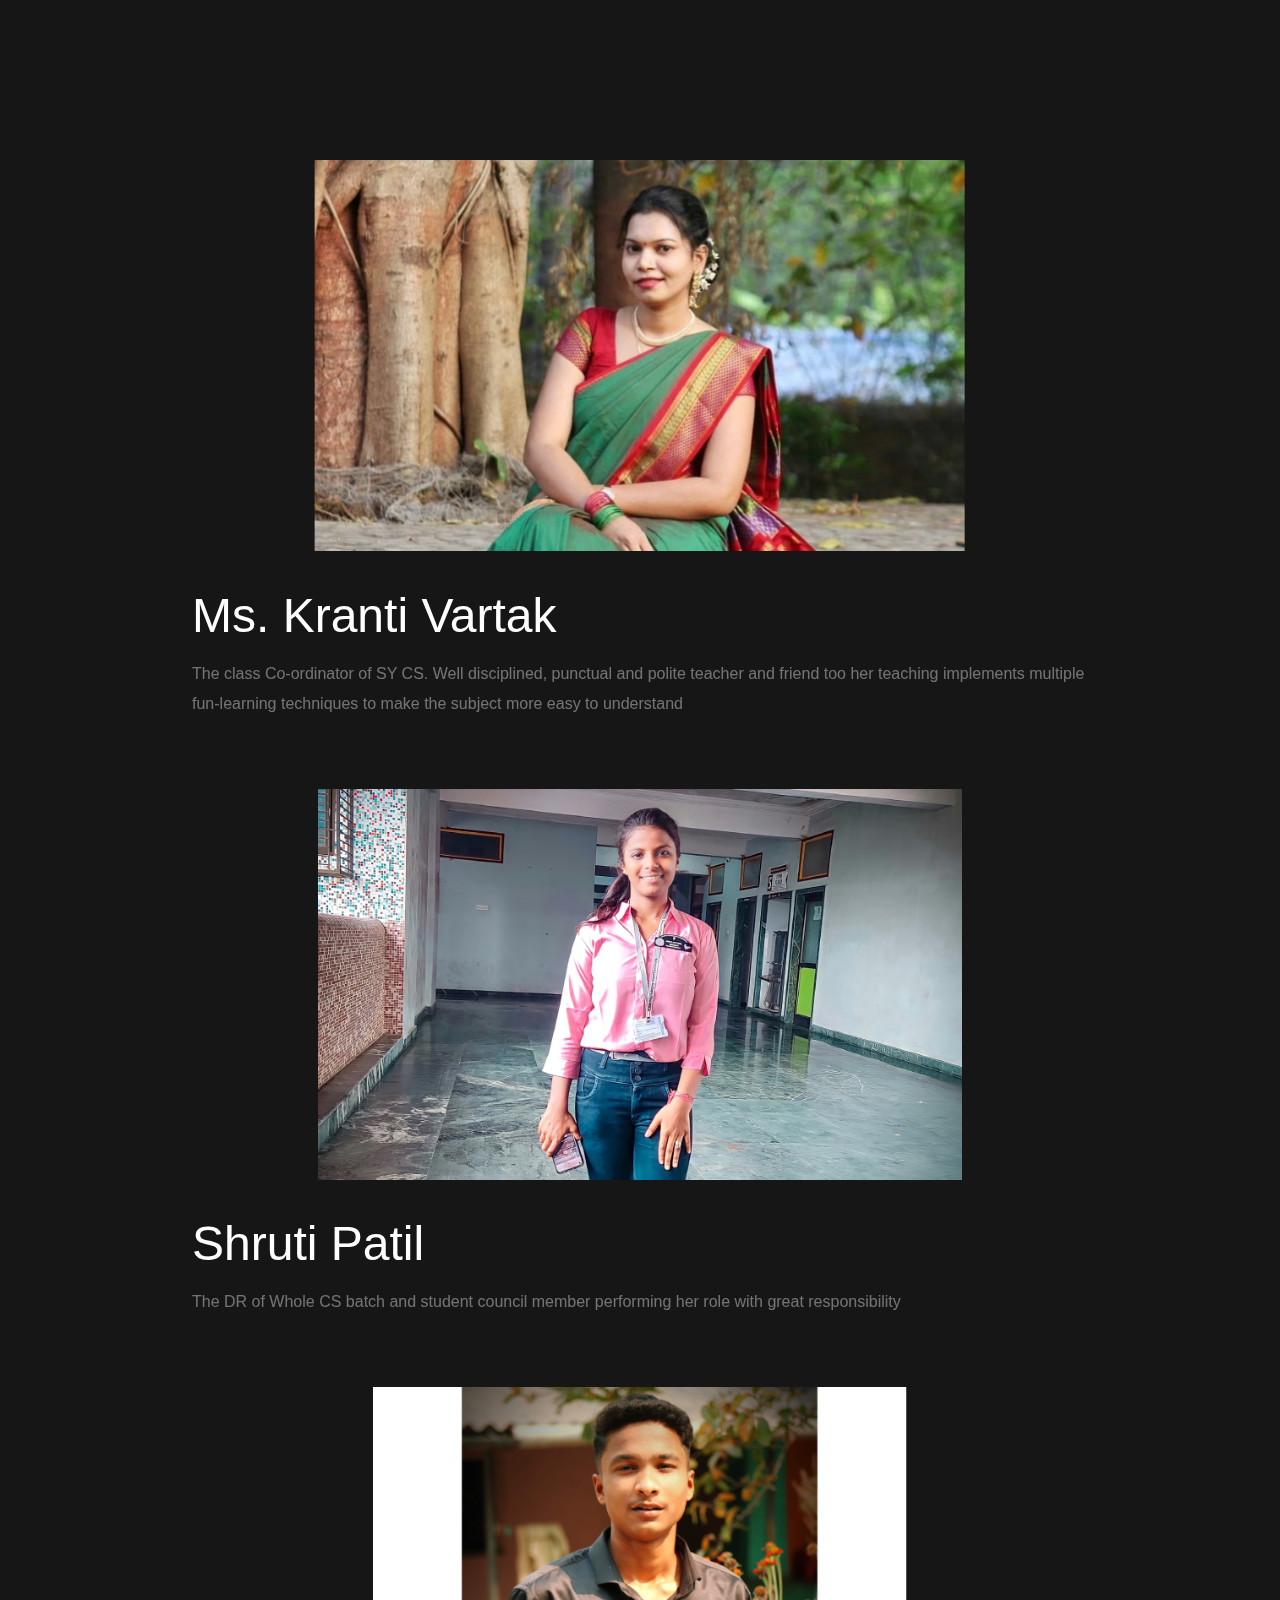
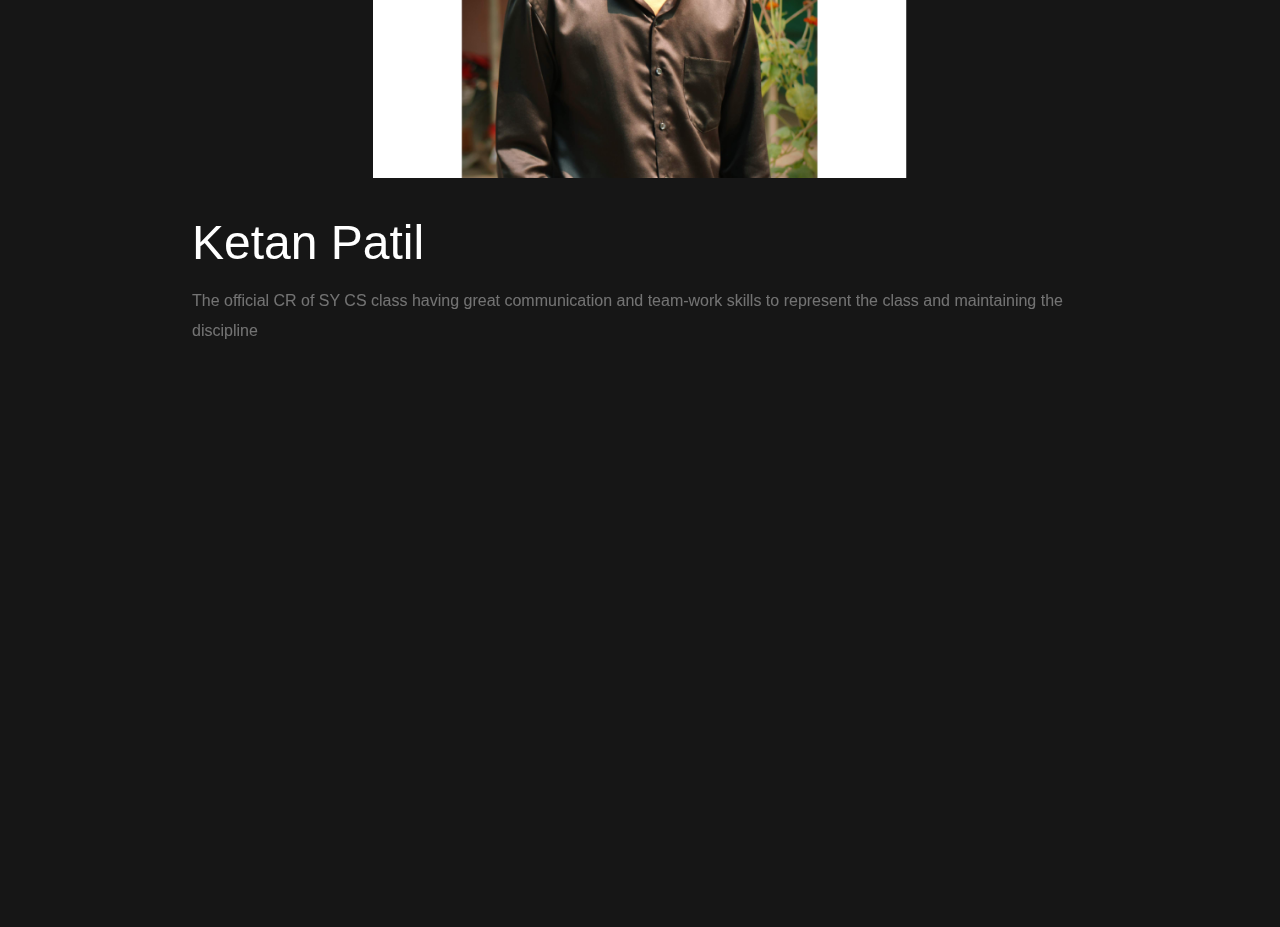
<file: about/about.html>
<!DOCTYPE html>
<html lang="en">
    <head>
        <meta charset="UTF-8" />
        <meta name="viewport" content="width=device-width, initial-scale=1.0" />
        <title>Distort Content On Scroll</title>
        <link rel="stylesheet" href="main.css" />
    </head>
    <body>
        <div class="smooth-scroll-wrapper">
            <div class="content">
                <section>
                    <div>
                        <img src="pic1.png" />
                        <h1>Ms. Kranti Vartak</h1>
                        <p>
                            The class Co-ordinator of SY CS. Well disciplined, punctual and polite teacher and friend too
                            her teaching implements multiple fun-learning techniques to make the subject more easy to understand
                        </p>
                    </div>
                    <div>
                        <img src="pic2.png" />
                        <h1>Shruti Patil</h1>
                        <p>
                            The DR of Whole CS batch and student council member performing her role with great responsibility
                        </p>
                    </div>
                    <div>
                        <img src="pic3.png" />
                        <h1>Ketan Patil</h1>
                        <p>
                            The official CR of SY CS class having great communication and team-work skills to represent the 
                            class and maintaining the discipline 
                        </p>
                    </div>
                </section>
            </div>
        </div>

        <script>
            const body = document.body,
                scrollWrap = document.getElementsByClassName("smooth-scroll-wrapper")[0],
                height = scrollWrap.getBoundingClientRect().height - 1,
                speed = 0.04;

            var offset = 0;

            body.style.height = Math.floor(height) + "px";

            function smoothScroll() {
                offset += (window.pageYOffset - offset) * speed;

                var scroll = "translateY(-" + offset + "px) translateZ(0)";
                scrollWrap.style.transform = scroll;

                callScroll = requestAnimationFrame(smoothScroll);
            }

            smoothScroll();
            const content = document.querySelector("section");
            let currentPos = window.pageYOffset;

            const callDistort = function () {
                const newPos = window.pageYOffset;
                const diff = newPos - currentPos;
                const speed = diff * 0.35;

                content.style.transform = "skewY(" + speed + "deg)";
                currentPos = newPos;
                requestAnimationFrame(callDistort);
            };

            callDistort();
        </script>
    </body>
</html>
</file>
<file: about/main.css>
html,
body {
    margin: 0;
    padding: 0;
    width: 100%;
    height: 100%;
    background: #161616;
    font-family: "Monument Extended", sans-serif;
    color: white;
}

.smooth-scroll-wrapper {
    position: fixed;
    z-index: 2;
    top: 0;
    left: 0;
    overflow: hidden;
}

body {
    margin: 800px auto;
}

.content {
    width: 70%;
    margin: 160px auto;
}

section {
    transition: transform 0.25s;
    will-change: transform;
}

h1 {
    font-size: 48px;
    font-weight: lighter;
    margin-bottom: 10px;
}

p {
    font-weight: lighter;
    color: rgba(255, 255, 255, 0.4);
    font-size: 16px;
    line-height: 30px;
}

section img {
    width: 100%;
}

div {
    margin: 0 0 70px 0;
}
</file>
